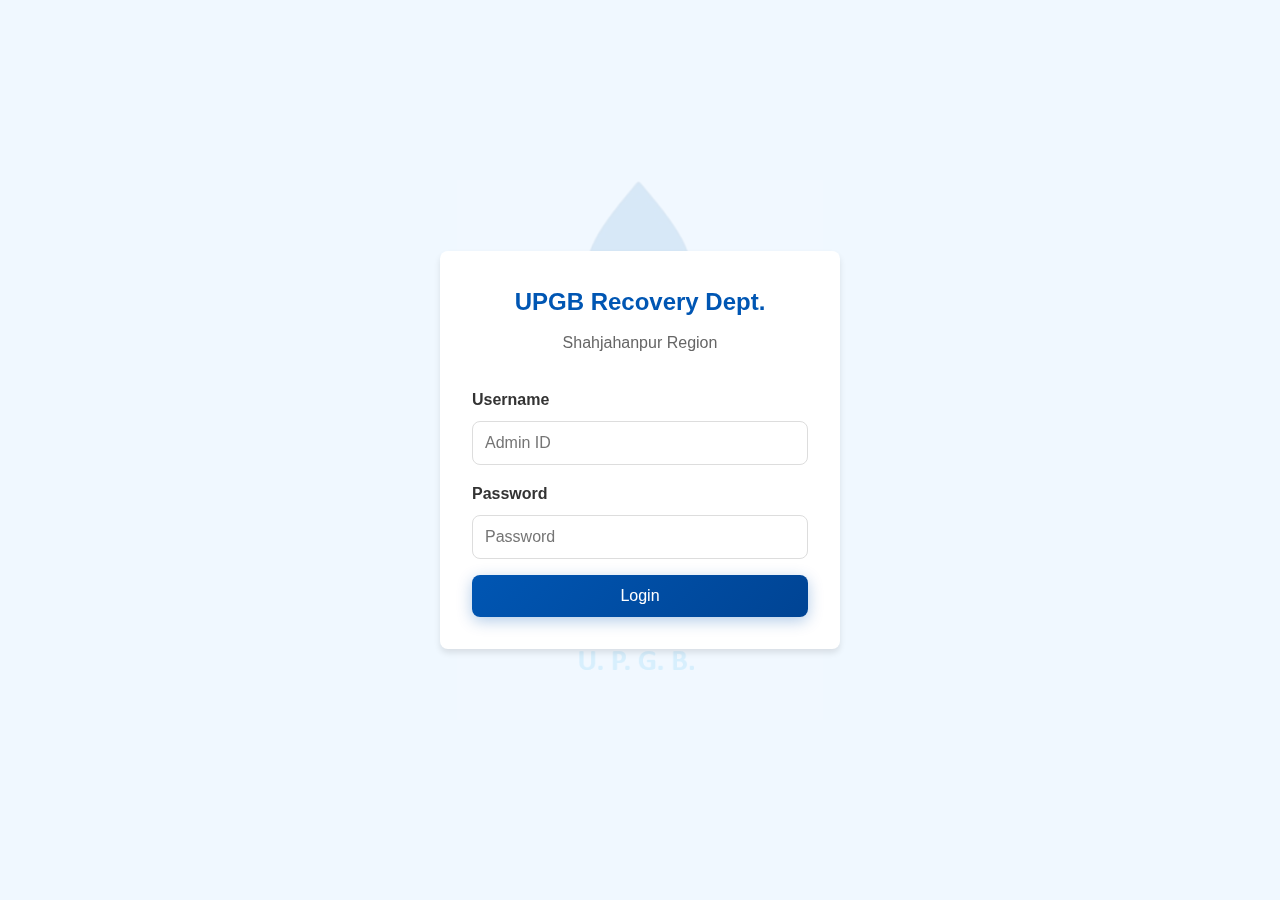
<file: index.html>
<!DOCTYPE html>
<html lang="en">

<head>
    <meta charset="UTF-8">
    <meta name="viewport" content="width=device-width, initial-scale=1.0">
    <title>Login - UPGB Recovery Portal</title>
    <link rel="stylesheet" href="styles.css">
</head>

<body>
    <div class="container">
        <div class="text-center">
            <!-- Placeholder for Logo -->
            <h1 style="font-size: 1.5rem; margin-bottom: 0.5rem;">UPGB Recovery Dept.</h1>
            <p style="color: #666; margin-bottom: 2rem;">Shahjahanpur Region</p>
        </div>

        <form id="loginForm">
            <div class="form-group">
                <label for="username">Username</label>
                <input type="text" id="username" name="username" required placeholder="Admin ID">
            </div>

            <div class="form-group">
                <label for="password">Password</label>
                <input type="password" id="password" name="password" required placeholder="Password">
            </div>

            <button type="submit">Login</button>
        </form>
        <p id="error-msg" style="color: red; text-align: center; margin-top: 1rem; display: none;">Invalid Credentials
        </p>
    </div>

    <script>
        document.addEventListener('DOMContentLoaded', () => {
            const loginForm = document.getElementById('loginForm');
            if (loginForm) {
                loginForm.addEventListener('submit', (e) => {
                    e.preventDefault();
                    const user = document.getElementById('username').value.trim();
                    const pass = document.getElementById('password').value.trim();

                    if (user === 'admin' && pass === 'admin123') {
                        const btn = loginForm.querySelector('button[type="submit"]');
                        btn.textContent = 'Logging in...';
                        window.location.href = 'dashboard.html';
                    } else {
                        const err = document.getElementById('error-msg');
                        err.style.display = 'block';
                        err.textContent = 'Invalid Credentials';
                    }
                });
            }
        });
    </script>
</body>

</html>
</file>
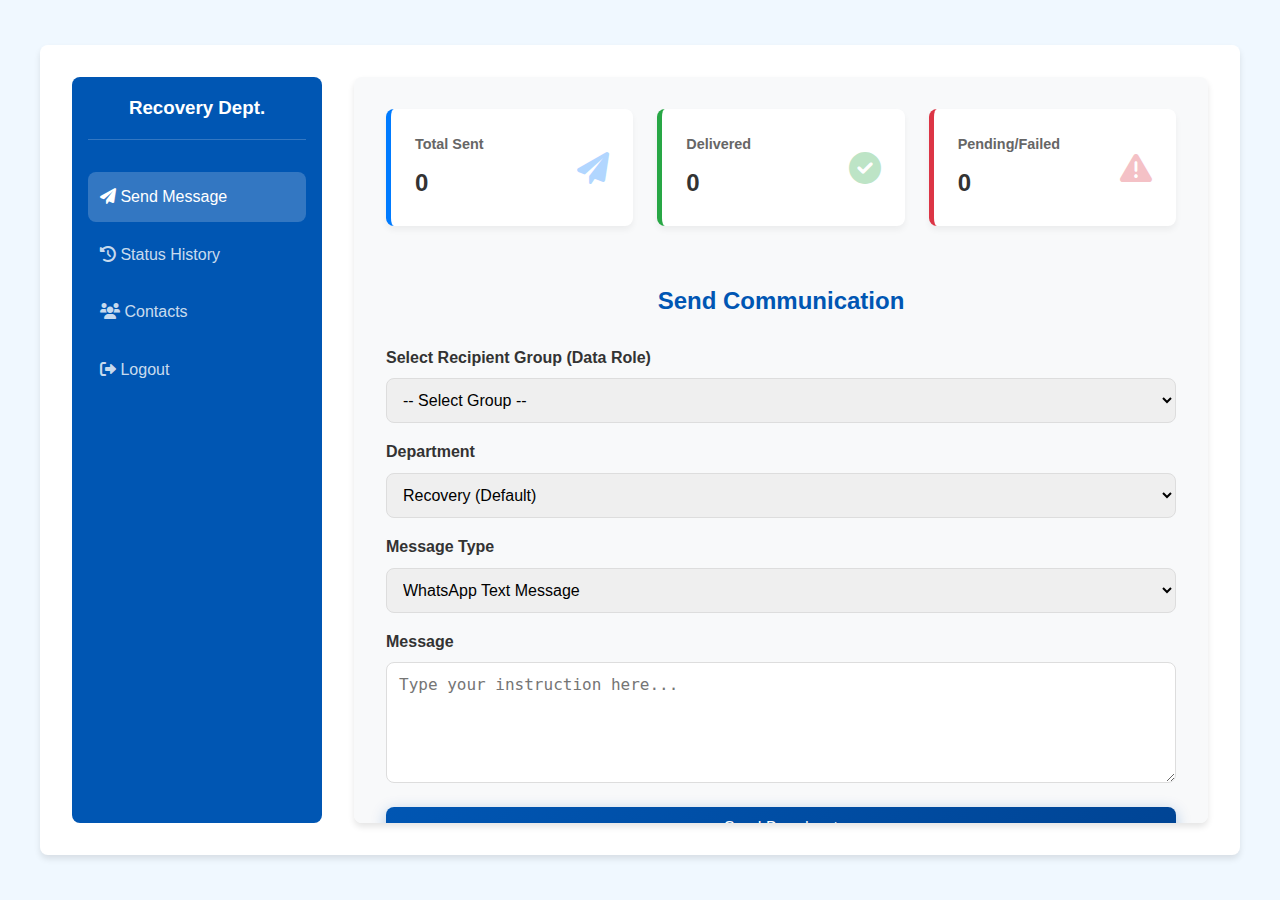
<file: dashboard.html>
<!DOCTYPE html>
<html lang="en">

<head>
    <meta charset="UTF-8">
    <meta name="viewport" content="width=device-width, initial-scale=1.0">
    <title>Dashboard - UPGB Recovery Portal</title>
    <link rel="stylesheet" href="styles.css">
    <!-- Font Awesome for Icons -->
    <link rel="stylesheet" href="https://cdnjs.cloudflare.com/ajax/libs/font-awesome/6.0.0/css/all.min.css">
</head>

<body>
    <div class="dashboard-container container">
        <!-- Sidebar -->
        <aside class="sidebar">
            <h3>Recovery Dept.</h3>
            <nav>
                <a class="nav-link active" onclick="showSection('send-msg')"><i class="fas fa-paper-plane"></i> Send
                    Message</a>
                <a class="nav-link" onclick="showSection('history')"><i class="fas fa-history"></i> Status History</a>
                <a class="nav-link" onclick="showSection('contacts')"><i class="fas fa-users"></i> Contacts</a>
                <a class="nav-link" onclick="logout()"><i class="fas fa-sign-out-alt"></i> Logout</a>
            </nav>
        </aside>

        <!-- Main Content -->
        <main class="main-content">

            <!-- Stats Row -->
            <div class="stats-container">
                <div class="stat-card" style="border-left-color: #007bff;">
                    <div class="stat-info">
                        <h4>Total Sent</h4>
                        <p id="stat-total">0</p>
                    </div>
                    <i class="fas fa-paper-plane" style="color: #007bff;"></i>
                </div>
                <div class="stat-card" style="border-left-color: #28a745;">
                    <div class="stat-info">
                        <h4>Delivered</h4>
                        <p id="stat-delivered">0</p>
                    </div>
                    <i class="fas fa-check-circle" style="color: #28a745;"></i>
                </div>
                <div class="stat-card" style="border-left-color: #dc3545;">
                    <div class="stat-info">
                        <h4>Pending/Failed</h4>
                        <p id="stat-failed">0</p>
                    </div>
                    <i class="fas fa-exclamation-triangle" style="color: #dc3545;"></i>
                </div>
            </div>

            <!-- Send Message Section -->
            <section id="send-msg-section">
                <h2>Send Communication</h2>
                <form id="sendForm">
                    <div class="form-group">
                        <label for="recipientType">Select Recipient Group (Data Role)</label>
                        <select id="recipientType" onchange="handlePropetaryGroupChange()">
                            <option value="">-- Select Group --</option>
                            <option value="all">All Staff</option>
                            <!-- Dynamic Roles populated via JS -->
                        </select>
                    </div>

                    <!-- Recipient Review Container -->
                    <div id="recipient-review-container" class="hidden" style="margin-top: 1rem;">
                        <label>Review Recipients</label>

                        <div class="review-controls">
                            <input type="text" id="recipientSearch" placeholder="Search name/role...">
                            <button type="button" onclick="selectAllRecipients(true)">All</button>
                            <button type="button" onclick="selectAllRecipients(false)">None</button>
                        </div>

                        <div id="recipientReviewList"
                            style="max-height: 200px; overflow-y: auto; border: 1px solid #ddd; padding: 0.5rem; border-radius: 4px;">
                            <!-- Checkboxes populated via JS -->
                            <p style="color: #666; font-size: 0.9rem;">Select a Group first</p>
                        </div>
                        <p id="selected-count"
                            style="text-align: right; font-size: 0.8rem; margin-top: 0.25rem; color: #666;">0 selected
                        </p>
                    </div>

                    <div class="form-group">
                        <label for="senderDept">Department</label>
                        <select id="senderDept" onchange="toggleOtherDept()">
                            <option value="Recovery">Recovery (Default)</option>
                            <option value="HR">HR</option>
                            <option value="Operation">Operation</option>
                            <option value="FI">FI</option>
                            <option value="Advance">Advance</option>
                            <option value="Vigilance">Vigilance</option>
                            <option value="Other">Other</option>
                        </select>
                    </div>



                    <div class="form-group">
                        <label for="messageType">Message Type</label>
                        <select id="messageType" onchange="toggleFileInput()">
                            <option value="text">WhatsApp Text Message</option>
                            <option value="file">Excel File / Document</option>
                        </select>
                    </div>

                    <div class="form-group" id="text-input-group">
                        <label for="messageBody">Message</label>
                        <textarea id="messageBody" rows="5" placeholder="Type your instruction here..."></textarea>
                    </div>

                    <div class="form-group hidden" id="file-input-group">
                        <label for="fileAttachment">Upload Excel Sheet</label>
                        <input type="file" id="fileAttachment" accept=".xlsx, .xls, .csv">
                        <p style="font-size: 0.8rem; color: #666; margin-top: 0.5rem;">Note: File status check is
                            limited to successful dispatch.</p>
                    </div>

                    <button type="submit" id="sendBtn">Send Broadcast</button>
                </form>
            </section>

            <!-- Status History Section -->
            <section id="history-section" class="hidden">
                <h2>Communication Status</h2>
                <div style="text-align: right; margin-bottom: 1rem;">
                    <button onclick="refreshStatus()" style="width: auto; padding: 0.5rem 1rem;">Refresh Status</button>
                </div>
                <table>
                    <thead>
                        <tr>
                            <th>Date</th>
                            <th>Recipient</th>
                            <th>Type</th>
                            <th>Content</th>
                            <th>Status</th>
                        </tr>
                    </thead>
                    <tbody id="statusTableBody">
                        <!-- Populated via JS -->
                    </tbody>
                </table>
            </section>

            <!-- Contacts Section -->
            <section id="contacts-section" class="hidden">
                <div style="display: flex; justify-content: space-between; align-items: center; margin-bottom: 1rem;">
                    <h2>Staff Directory</h2>
                    <button onclick="toggleAddContact()" style="width: auto; padding: 0.5rem 1rem;"><i
                            class="fas fa-plus"></i> Add New</button>
                </div>

                <!-- Add Contact Form -->
                <div id="add-contact-form" class="hidden"
                    style="background: #f1f1f1; padding: 1rem; border-radius: 8px; margin-bottom: 1rem;">
                    <h3>Add New Staff</h3>
                    <form onsubmit="saveNewContact(event)">
                        <div style="display: grid; grid-template-columns: 1fr 1fr; gap: 1rem;">
                            <input type="hidden" id="originalMobile"> <!-- Store original mobile for edits -->
                            <input type="text" id="newMetricName" placeholder="Name" required>
                            <input type="text" id="newMetricMobile" placeholder="Mobile (e.g. 919999999999)" required>
                            <input type="text" id="newMetricRole" placeholder="Role (e.g. BM, Clerk)" list="roleList"
                                required>
                            <datalist id="roleList"></datalist>
                            <input type="text" id="newMetricBranch" placeholder="Branch Name" required>
                            <input type="text" id="newMetricDistrict" placeholder="District" required>
                        </div>
                        <div style="margin-top: 1rem; text-align: right;">
                            <button type="button" onclick="toggleAddContact()"
                                style="background: #666; width: auto;">Cancel</button>
                            <button type="submit" style="width: auto;">Save Contact</button>
                        </div>
                    </form>
                </div>

                <div id="contacts-list">
                    <p>Loading from database...</p>
                </div>
            </section>

        </main>
    </div>

    <script src="app.js"></script>
</body>

</html>
</file>
<file: styles.css>
:root {
    --primary-color: #0056b3;
    /* Bank Blue */
    --secondary-color: #f0f8ff;
    /* Light Blue Background */
    --accent-color: #f39c12;
    /* Warning/Action Orange */
    --text-color: #333;
    --light-text: #fff;
    --border-color: #ddd;
    --success-color: #28a745;
    --danger-color: #dc3545;
    --shadow: 0 4px 6px rgba(0, 0, 0, 0.1);
    --radius: 8px;
    --font-family: 'Segoe UI', Tahoma, Geneva, Verdana, sans-serif;
}

* {
    box-sizing: border-box;
    margin: 0;
    padding: 0;
}

body {
    font-family: var(--font-family);
    background-color: var(--secondary-color);
    color: var(--text-color);
    line-height: 1.6;
    display: flex;
    justify-content: center;
    align-items: center;
    min-height: 100vh;
    position: relative;
    /* Ensure body is relative for the fixed background */
    overflow-x: hidden;
}

body::before {
    content: "";
    position: fixed;
    top: 50%;
    left: 50%;
    transform: translate(-50%, -50%);
    width: 60vh;
    /* Large watermark */
    height: 60vh;
    background: url('background.png') no-repeat center center;
    background-size: contain;
    opacity: 0.1;
    /* Subtle */
    z-index: -1;
    pointer-events: none;
}

/* Container */
.container {
    background: #fff;
    padding: 2rem;
    border-radius: var(--radius);
    box-shadow: var(--shadow);
    width: 100%;
    max-width: 400px;
    /* Default for login */
    transition: all 0.3s ease;
}

.dashboard-container {
    max-width: 1200px;
    display: grid;
    grid-template-columns: 250px 1fr;
    gap: 2rem;
    align-items: start;
    height: 90vh;
    /* Full height dashboard */
}

/* Forms */
h1,
h2 {
    color: var(--primary-color);
    margin-bottom: 1.5rem;
    text-align: center;
}

.form-group {
    margin-bottom: 1rem;
}

label {
    display: block;
    margin-bottom: 0.5rem;
    font-weight: 600;
}

input[type="text"],
input[type="password"],
textarea,
select,
input[type="file"] {
    width: 100%;
    padding: 0.75rem;
    border: 1px solid var(--border-color);
    border-radius: var(--radius);
    font-size: 1rem;
}

button {
    width: 100%;
    padding: 0.75rem;
    background-color: var(--primary-color);
    color: var(--light-text);
    border: none;
    border-radius: var(--radius);
    font-size: 1rem;
    cursor: pointer;
    transition: background 0.2s;
}

button:hover {
    background-color: #004494;
}

/* Sidebar (Dashboard) */
.sidebar {
    background: var(--primary-color);
    color: white;
    padding: 1rem;
    border-radius: var(--radius);
    height: 100%;
    display: flex;
    flex-direction: column;
}

.sidebar h3 {
    margin-bottom: 2rem;
    text-align: center;
    border-bottom: 1px solid rgba(255, 255, 255, 0.2);
    padding-bottom: 1rem;
}

.nav-link {
    color: rgba(255, 255, 255, 0.8);
    text-decoration: none;
    padding: 0.75rem;
    margin-bottom: 0.5rem;
    border-radius: var(--radius);
    display: block;
    cursor: pointer;
}

.nav-link:hover,
.nav-link.active {
    background: rgba(255, 255, 255, 0.2);
    color: white;
}

/* Main Content (Dashboard) */
.main-content {
    background: #f8f9fa;
    /* Slightly off-white */
    padding: 2rem;
    border-radius: var(--radius);
    box-shadow: var(--shadow);
    height: 100%;
    overflow-y: auto;
    display: flex;
    flex-direction: column;
    gap: 1.5rem;
}

/* Summary Cards */
.stats-container {
    display: grid;
    grid-template-columns: repeat(auto-fit, minmax(200px, 1fr));
    gap: 1.5rem;
    margin-bottom: 2rem;
}

.stat-card {
    background: white;
    padding: 1.5rem;
    border-radius: var(--radius);
    box-shadow: 0 4px 6px rgba(0, 0, 0, 0.05);
    display: flex;
    align-items: center;
    justify-content: space-between;
    transition: transform 0.3s ease, box-shadow 0.3s ease;
    border-left: 5px solid var(--primary-color);
}

.stat-card:hover {
    transform: translateY(-5px);
    box-shadow: 0 8px 15px rgba(0, 0, 0, 0.1);
}

.stat-card i {
    font-size: 2rem;
    opacity: 0.3;
}

.stat-info h4 {
    margin-bottom: 0.5rem;
    font-size: 0.9rem;
    color: #666;
}

.stat-info p {
    font-size: 1.5rem;
    font-weight: bold;
    color: var(--text-color);
}

/* Animations */
@keyframes fadeIn {
    from {
        opacity: 0;
        transform: translateY(20px);
    }

    to {
        opacity: 1;
        transform: translateY(0);
    }
}

section {
    animation: fadeIn 0.4s ease-out forwards;
}

button {
    background: linear-gradient(135deg, var(--primary-color), #004494);
    box-shadow: 0 4px 15px rgba(0, 86, 179, 0.3);
}

button:active {
    transform: scale(0.98);
}


th,
td {
    padding: 0.75rem;
    text-align: left;
    border-bottom: 1px solid var(--border-color);
}

th {
    background-color: var(--secondary-color);
    color: var(--primary-color);
}

.badge {
    padding: 0.25rem 0.5rem;
    border-radius: 4px;
    font-size: 0.85rem;
}

.badge-success {
    background-color: #d4edda;
    color: #155724;
}

.badge-warning {
    background-color: #fff3cd;
    color: #856404;
}

.badge-danger {
    background-color: #f8d7da;
    color: #721c24;
}

/* Utilities */
.hidden {
    display: none;
}

.text-center {
    text-align: center;
}

@media (max-width: 768px) {
    .dashboard-container {
        grid-template-columns: 1fr;
        height: auto;
    }

    .sidebar {
        margin-bottom: 1rem;
        height: auto;
    }
}

/* Recipient Review List Styles */
#recipient-review-container {
    background: #f9f9f9;
    border: 1px solid var(--border-color);
    border-radius: var(--radius);
    padding: 1rem;
    margin-top: 1rem;
}

#recipientReviewList {
    max-height: 250px;
    overflow-y: auto;
    border: 1px solid #eee;
    background: white;
    border-radius: 4px;
    margin-top: 0.5rem;
}

.review-item {
    display: flex;
    align-items: center;
    padding: 0.5rem;
    border-bottom: 1px solid #f0f0f0;
    transition: background 0.2s;
}

.review-item:last-child {
    border-bottom: none;
}

.review-item:hover {
    background-color: #f1f8ff;
}

.recipient-checkbox {
    margin-right: 0.75rem;
    width: 18px;
    height: 18px;
    cursor: pointer;
}

.review-item label {
    margin-bottom: 0;
    font-weight: normal;
    cursor: pointer;
    flex: 1;
    font-size: 0.95rem;
    display: flex;
    align-items: center;
}

.review-controls {
    display: flex;
    gap: 0.5rem;
    margin-bottom: 0.75rem;
}

.review-controls input {
    flex: 1;
    padding: 0.4rem;
    font-size: 0.9rem;
}

.review-controls button {
    width: auto;
    padding: 0.4rem 0.8rem;
    font-size: 0.85rem;
    background: #6c757d;
}

.review-controls button:hover {
    background: #5a6268;
}
</file>
